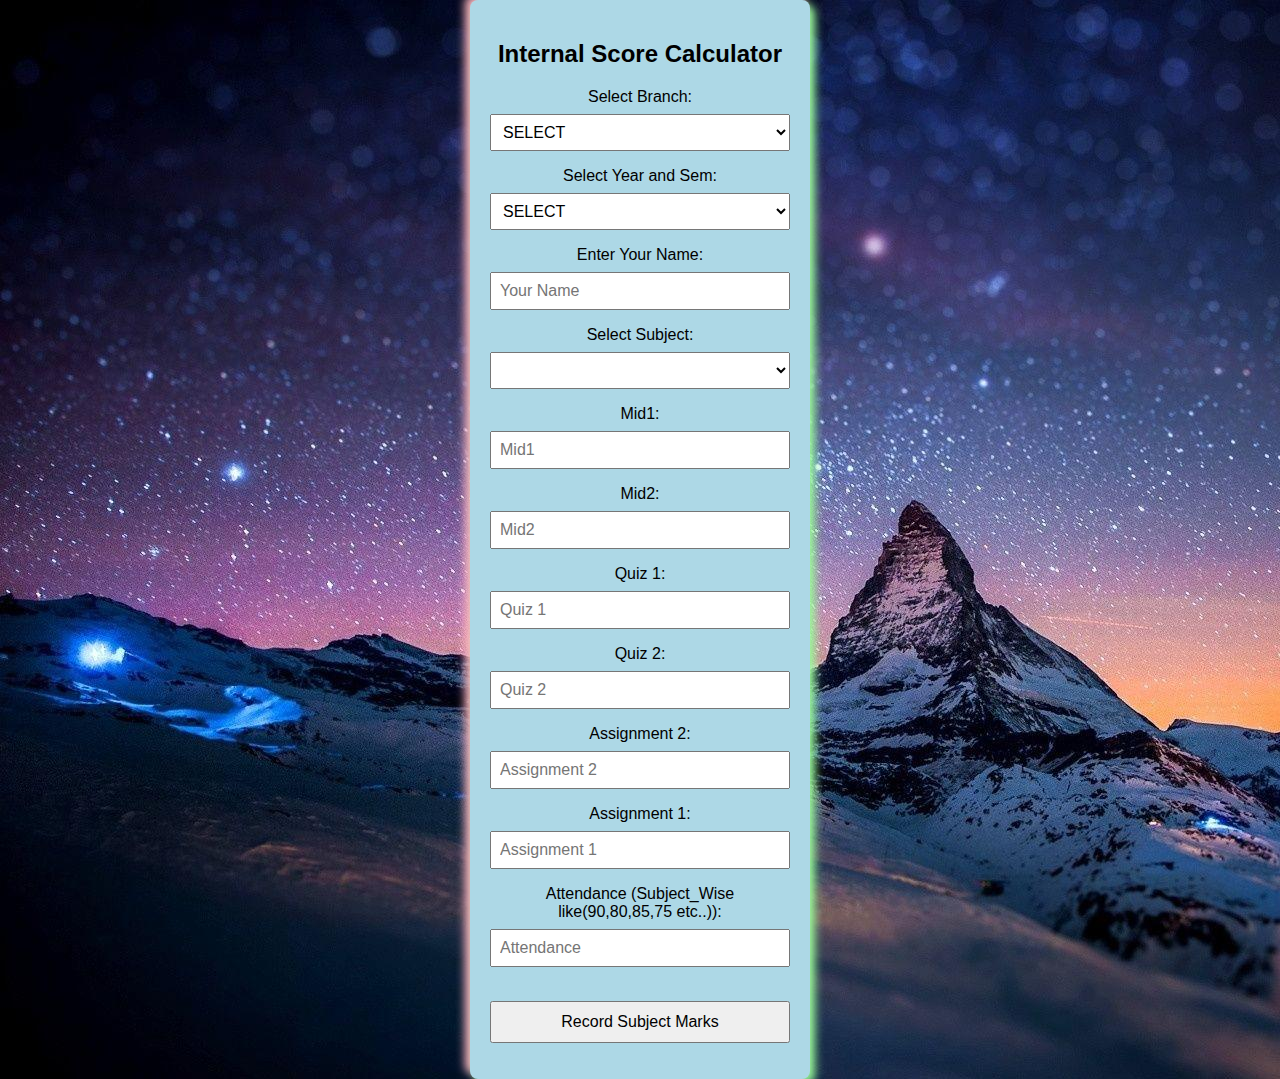
<file: index.html>
<!DOCTYPE html>
<html lang="en">
<head>
  <meta charset="UTF-8">
  <meta name="viewport" content="width=device-width, initial-scale=1.0">
  <title>Internal Score Calculator</title>
  <link rel="stylesheet" href="style.css">
</head>
<body>

<div id="calculator">
  <h2>Internal Score Calculator</h2>
  <label for="branch">Select Branch:</label>
  <select id="branch" onchange="changeSubjects()">
    <option value="select">SELECT</option>
    <option value="CSE">CSE</option>
    <option value="MECH">MECH</option>
    <option value="CSM">CSM</option>
    <option value="CSO">CSO</option>
    <option value="CSBS">CSBS</option>
    <option value="CSD">CSD</option>
    <option value="IT">IT</option>
    <option value="EEE">EEE</option>
    <option value="ECE">ECE</option>
    <option value="CIVIL">CIVIL</option>
    <option value="CHEMICAL">CHEMICAL</option>
  </select>
    <label for="year">Select Year and Sem:</label>
    <select id="year" onchange="changeSubjects()">
      <option value="select">SELECT</option>
      <option value="sem1">1-1</option>
      <option value="sem2">1-2</option>
      <option value="sem3">2-1</option>
      <option value="sem4">2-2</option>
      <option value="sem5">3-1</option>
      <option value="sem6">3-2</option>
    </select>
    <!-- Add more options for other branches -->
  

  <label for="name">Enter Your Name:</label>
  <input type="text" id="name" placeholder="Your Name">

  <label for="subject">Select Subject:</label>
  <select id="subject">
    <!-- Options will be dynamically changed based on the selected branch -->
  </select>

  <label for="m1">Mid1:</label>
  <input type="number" id="m1" placeholder="Mid1">

  <label for="m2">Mid2:</label>
  <input type="number" id="m2" placeholder="Mid2">

  <label for="q1">Quiz 1:</label>
  <input type="number" id="q1" placeholder="Quiz 1">

  <label for="q2">Quiz 2:</label>
  <input type="number" id="q2" placeholder="Quiz 2">

  <label for="a2">Assignment 2:</label>
  <input type="number" id="a2" placeholder="Assignment 2">
  
  <label for="a1">Assignment 1:</label>
  <input type="number" id="a1" placeholder="Assignment 1">
  

  <label for="att">Attendance (Subject_Wise like(90,80,85,75 etc..)):</label>
  <input type="number" id="att" placeholder="Attendance"><br><br>

  <button onclick="recordSubjectMarks()">Record Subject Marks</button>

  <div id="result"></div>
</div>

<script src="app.js"></script>

</body>
</html>
</file>
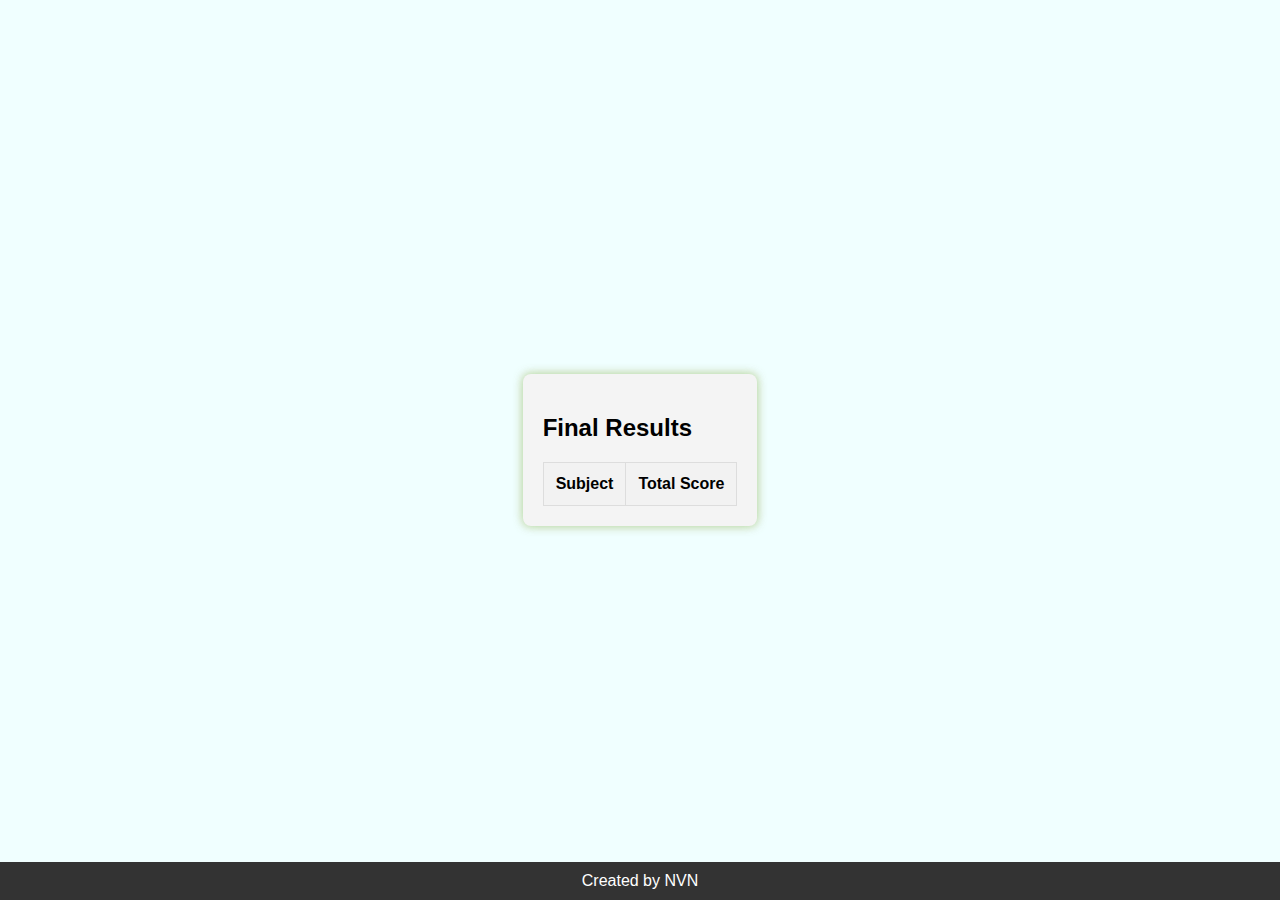
<file: results.html>
<!DOCTYPE html>
<html lang="en">
<head>
  <meta charset="UTF-8">
  <meta name="viewport" content="width=device-width, initial-scale=1.0">
  <title>Final Results</title>
  <style>
    body {
      font-family: Arial, sans-serif;
      background-color: azure;
      margin: 0;
      padding: 0;
      display: flex;
      justify-content: center;
      align-items: center;
      height: 100vh;
    }

    @keyframes fallPaper {
    0% {
      transform: translateY(-100vh) rotate(0deg);
    }
    
    100% {
      transform: translateY(100vh) rotate(360deg);
    }
  }

  .falling-paper {
    position: absolute;
    width: 20px;
    height: 50px;
    background-image:linear-gradient(red,yellow) ;
    clip-path: polygon(0% 10%, 100% 0%, 50% 100%);
    
    animation: fallPaper 4s linear infinite 0.2s;
  }


    #results-container {
      background-color: #f4f4f4;
      padding: 20px;
      border-radius: 8px;
      box-shadow: 0 0 10px rgba(144, 238, 144, 0.8), 0 0 10px rgba(255, 182, 193, 0.8);
    }

    table {
      width: 100%;
      border-collapse: collapse;
      margin-top: 20px;
    }

    table, th, td {
      border: 1px solid #ddd;
    }

    th, td {
      padding: 12px;
      text-align: left;
    }

    th {
      background-color: #f2f2f2;
    }
    footer {
      text-align: center;
      margin-top: 20px;
      padding: 10px;
      background-color: #333;
      color: #fff;
      position: fixed;
      bottom: 0;
      width: 100%;
      z-index: 3;
    }

    footer p {
      margin: 0;
    }
  </style>
</head>
<body>

<div id="results-container">
  <h2>Final Results</h2>

  <table id="results-table">
    <!-- Results will be dynamically inserted here using JavaScript -->
  </table>
</div>

<script>
  // Retrieve subject marks from localStorage
  const subjectMarks = JSON.parse(localStorage.getItem('subjectMarks'));

  // Display results in the table
  const resultsTable = document.getElementById('results-table');
  resultsTable.innerHTML = '<tr><th>Subject</th><th>Total Score</th></tr>';

  for (let i = 0; i < subjectMarks.length; i++) {
    let subject = subjectMarks[i].subject;
    let total = calculateSubjectTotal(subjectMarks[i]);
    const row = resultsTable.insertRow(-1);
    row.insertCell(0).textContent = subject;
    row.insertCell(1).textContent = total;
  }

  function calculateSubjectTotal(subject) {
    let m1 = subject.m1;
    let a1 = subject.a1;
    let q1 = subject.q1;
    let m2 = subject.m2;
    let a2 = subject.a2;
    let q2 = subject.q2;
    let att = subject.att;

    let val;
    if (m1 > m2) {
      val = (m1 * 0.8) + (m2 * 0.2);
    } else {
      val = (m1 * 0.2) + (m2 * 0.8);
    }

    let as1 = (a1 / 12) * 7;
    let as2 = (a2 / 12) * 7;
    let qu1 = (q1 / 12) * 7;
    let qu2 = (q2 / 12) * 7;
    let aq = Math.round((as1 + as2 + qu1 + qu2) / 4);

    let total;
    if (att >= 90) {
      total = Math.round(val + aq + 5);
    } else if (att >= 80 && att <= 90) {
      total = Math.round(val + aq + 4);
    } else if (att >= 80 && att <= 85) {
      total = Math.round(val + aq + 3);
    } else if(att >=75 && att <=80){
      total = Math.round(val+aq+2);
    }
    else
    {
      total = Math.round(val + aq + 0);
    }

    return total;
  }
  createFallingPapers();

  function createFallingPapers() {
    const paperContainer = document.createElement('div');
    paperContainer.style.position = 'absolute';
    paperContainer.style.width = '100vw';
    paperContainer.style.height = '100vh';
    paperContainer.style.overflow = 'hidden';
    paperContainer.style.pointerEvents = 'none';
    document.body.appendChild(paperContainer);

    for (let i = 0; i < 10; i++) {
      const paper = document.createElement('div');
      paper.classList.add('falling-paper');
      paper.style.left = `${Math.random() * 100}vw`;
      paper.style.top = `${Math.random() * 100}vh`;
      paperContainer.appendChild(paper);
    }
  }
</script>
<footer>
  <p>Created by NVN</p>
</footer>

</body>
</html>
</file>
<file: style.css>
body {
    font-family: Arial, sans-serif;
    background-image: url('tt.jpg');
    margin: 0;
    padding: 0;
    display: flex;
    justify-content: center;
    align-items: center;
    min-height: 100vh;
    background-color: coral;
  }
  
  #calculator {
    background-color: lightblue;
    padding: 20px;
    border-radius: 8px;
    opacity: 1;
    max-width: 80%;
    width: 300px;
    text-align: center;
    box-shadow: 5px 5px 10px #98FB98, -5px -5px 10px #FFB6C1;
  }
  
  label {
    display: block;
    margin-bottom: 8px;
  }
  
  input, select {
    width: 100%;
    margin-bottom: 16px;
    padding: 8px;
    font-size: 16px;
    box-sizing: border-box;
  }
  
  button {
    width: 100%;
    padding: 10px 20px;
    font-size: 16px;
    cursor: pointer;
    box-sizing: border-box;
  }
  
  #result {
    margin-top: 16px;
  }
  
  table {
    width: 100%;
    border-collapse: collapse;
    margin-top: 20px;
  }
  
  table, th, td {
    border: 1px solid #ddd;
  }
  
  th, td {
    padding: 12px;
    text-align: left;
  }
  
  th {
    background-color: #f2f2f2;
  }
  
  @media (max-width: 600px) {
    #calculator {
      max-width: 100%;
    }
  }
</file>
